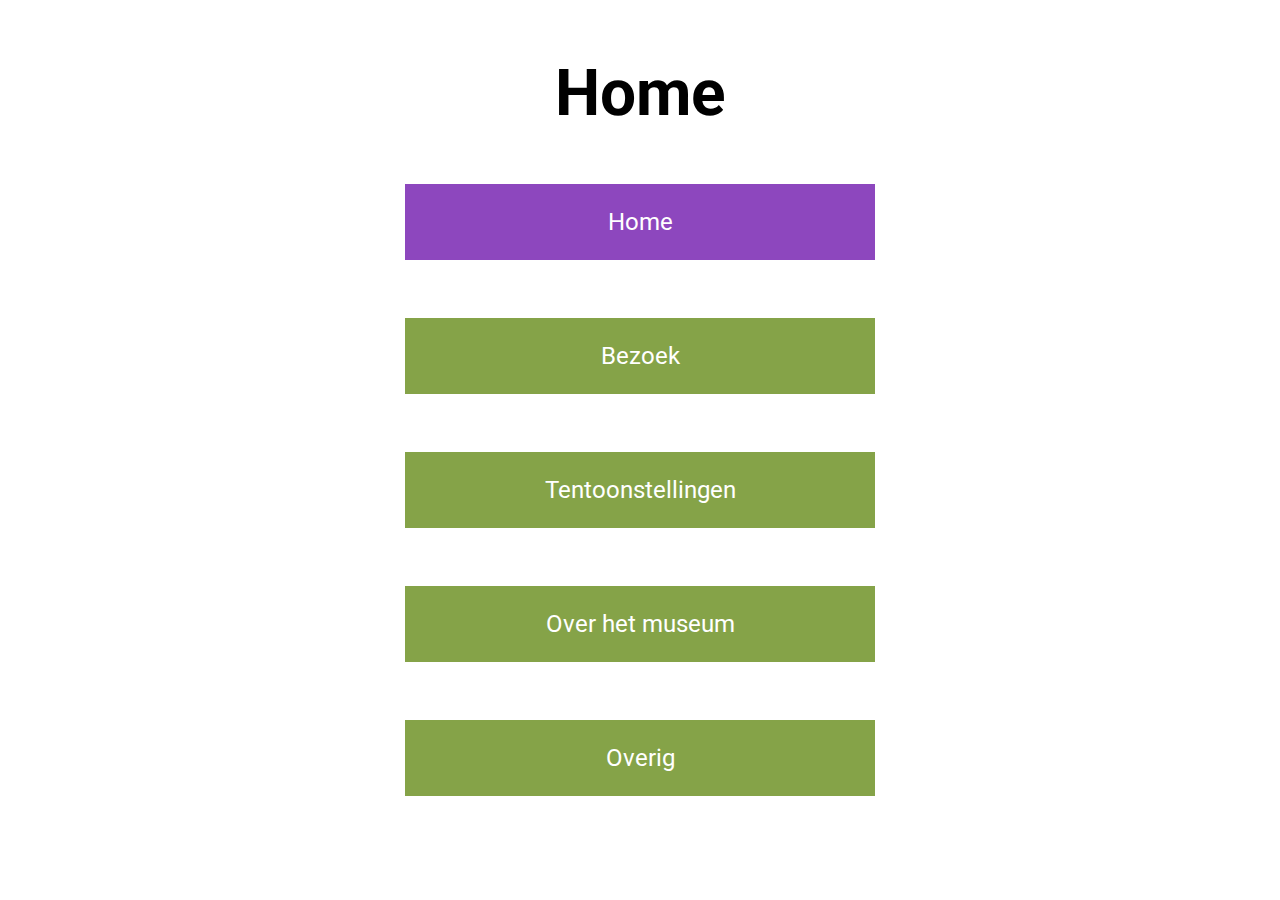
<file: index.html>
<!DOCTYPE html>
<html lang="nl">

<head>
    <meta charset="UTF-8">
    <meta http-equiv="X-UA-Compatible" content="IE=edge">
    <meta name="viewport" content="width=device-width, initial-scale=1.0">

    <link rel="preconnect" href="https://fonts.googleapis.com">
    <link rel="preconnect" href="https://fonts.gstatic.com" crossorigin>
    <link href="https://fonts.googleapis.com/css2?family=Roboto&display=swap" rel="stylesheet">
    <link rel="stylesheet" href="style.css">

    <title>Stedelijk Museum Kampen</title>
</head>

<body>
    <nav aria-label="Main" class="container">
        <h1>Home</h1>
        <form action="index.html">
            <button type="submit" class="home">Home</button>
        </form>
        <form action="bezoek.html">
            <button type="submit">Bezoek</button>
        </form>
        <form action="tentoonstellingen.html">
            <button type="submit">Tentoonstellingen</button>
        </form>
        <form action="over.html">
            <button type="submit">Over het museum</button>
        </form>
        <form action="overig.html">
            <button type="submit">Overig</button>
        </form>
    </nav>
</body>

</html>
</file>
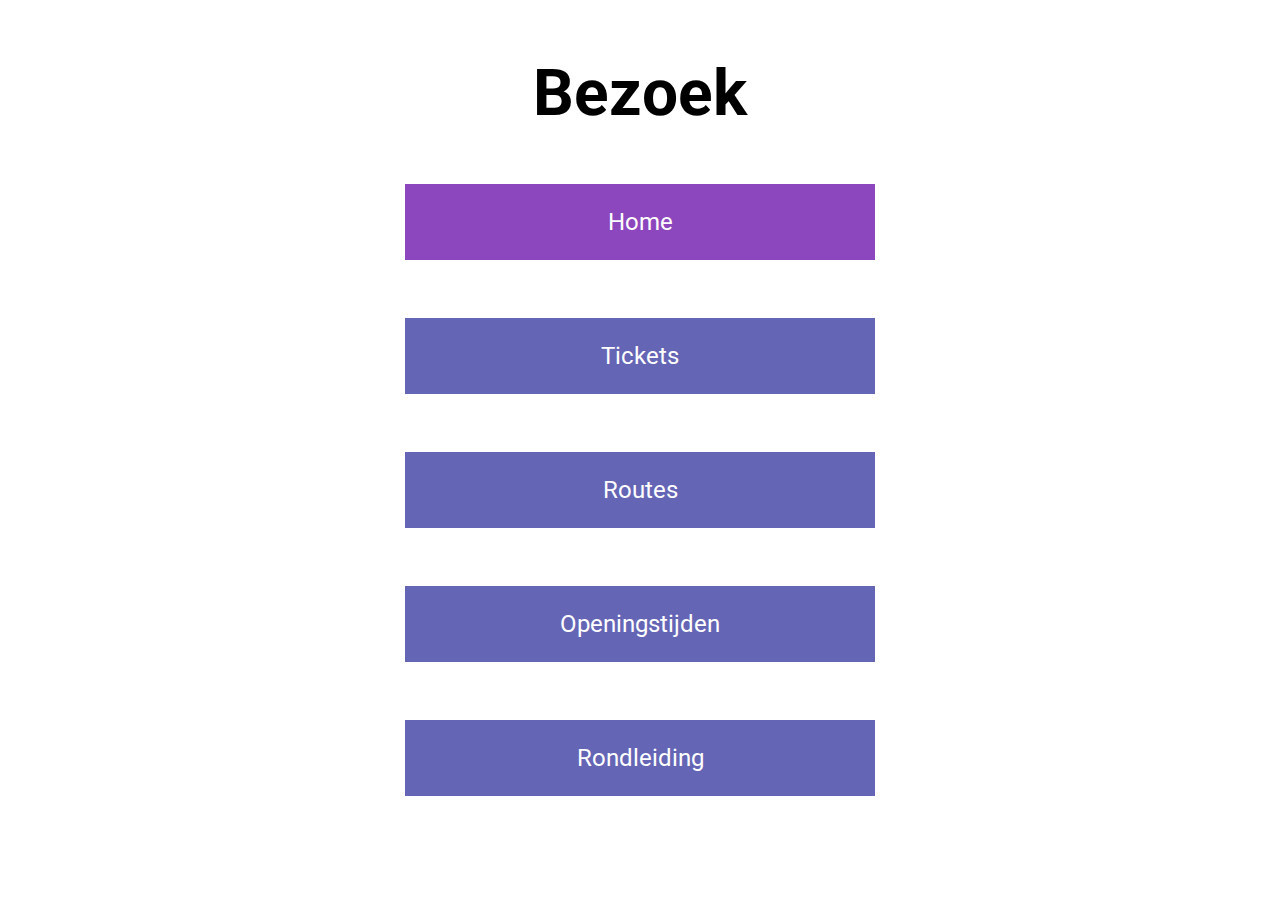
<file: bezoek.html>
<!DOCTYPE html>
<html lang="en">

<head>
    <meta charset="UTF-8">
    <meta http-equiv="X-UA-Compatible" content="IE=edge">
    <meta name="viewport" content="width=device-width, initial-scale=1.0">

    <link rel="preconnect" href="https://fonts.googleapis.com">
    <link rel="preconnect" href="https://fonts.gstatic.com" crossorigin>
    <link href="https://fonts.googleapis.com/css2?family=Roboto&display=swap" rel="stylesheet">
    <link rel="stylesheet" href="style.css">

    <title>Bezoek</title>
</head>

<body>
    <nav aria-label="Bezoek" class="container sub">
        <h1>Bezoek</h1>
        <form action="index.html">
            <button type="submit" class="home">Home</button>
        </form>
        <form action="">
            <button type="submit">Tickets</button>
        </form>
        <form action="">
            <button type="submit">Routes</button>
        </form>
        <form action="">
            <button type="submit">Openingstijden</button>
        </form>
        <form action="">
            <button type="submit">Rondleiding</button>
        </form>
    </nav>
</body>

</html>
</file>
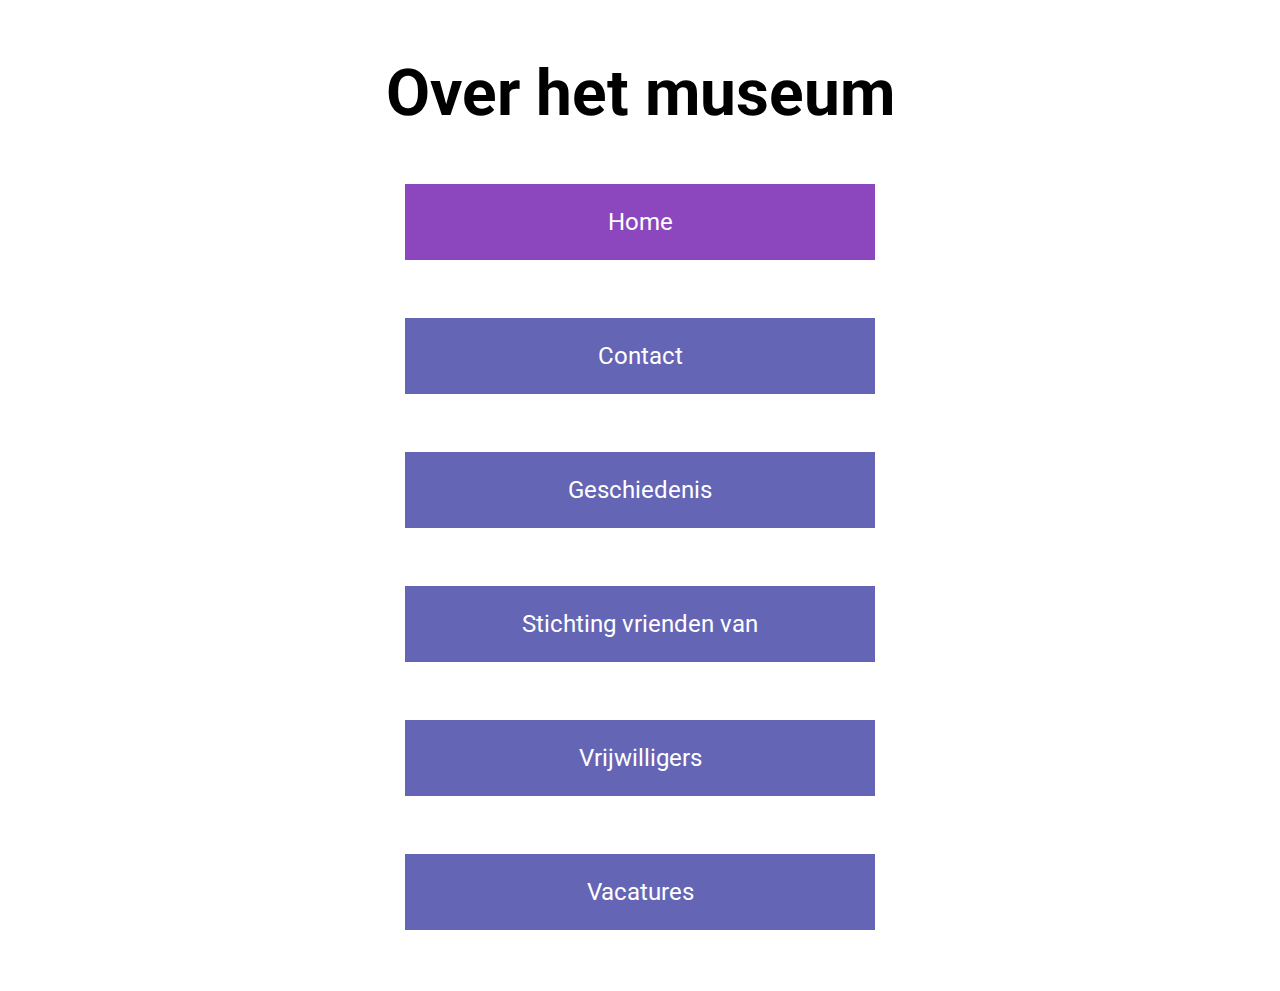
<file: over.html>
<!DOCTYPE html>
<html lang="en">

<head>
    <meta charset="UTF-8">
    <meta http-equiv="X-UA-Compatible" content="IE=edge">
    <meta name="viewport" content="width=device-width, initial-scale=1.0">

    <link rel="preconnect" href="https://fonts.googleapis.com">
    <link rel="preconnect" href="https://fonts.gstatic.com" crossorigin>
    <link href="https://fonts.googleapis.com/css2?family=Roboto&display=swap" rel="stylesheet">
    <link rel="stylesheet" href="style.css">

    <title>Over ons</title>
</head>

<body>
    <nav aria-label="Over ons" class="container sub">
        <h1>Over het museum</h1>
        <form action="index.html">
            <button type="submit" class="home">Home</button>
        </form>
        <form action="">
            <button type="submit">Contact</button>
        </form>
        <form action="">
            <button type="submit">Geschiedenis</button>
        </form>
        <form action="">
            <button type="submit">Stichting vrienden van</button>
        </form>
        <form action="">
            <button type="submit">Vrijwilligers</button>
        </form>
        <form action="">
            <button type="submit">Vacatures</button>
        </form>
    </nav>
</body>

</html>
</file>
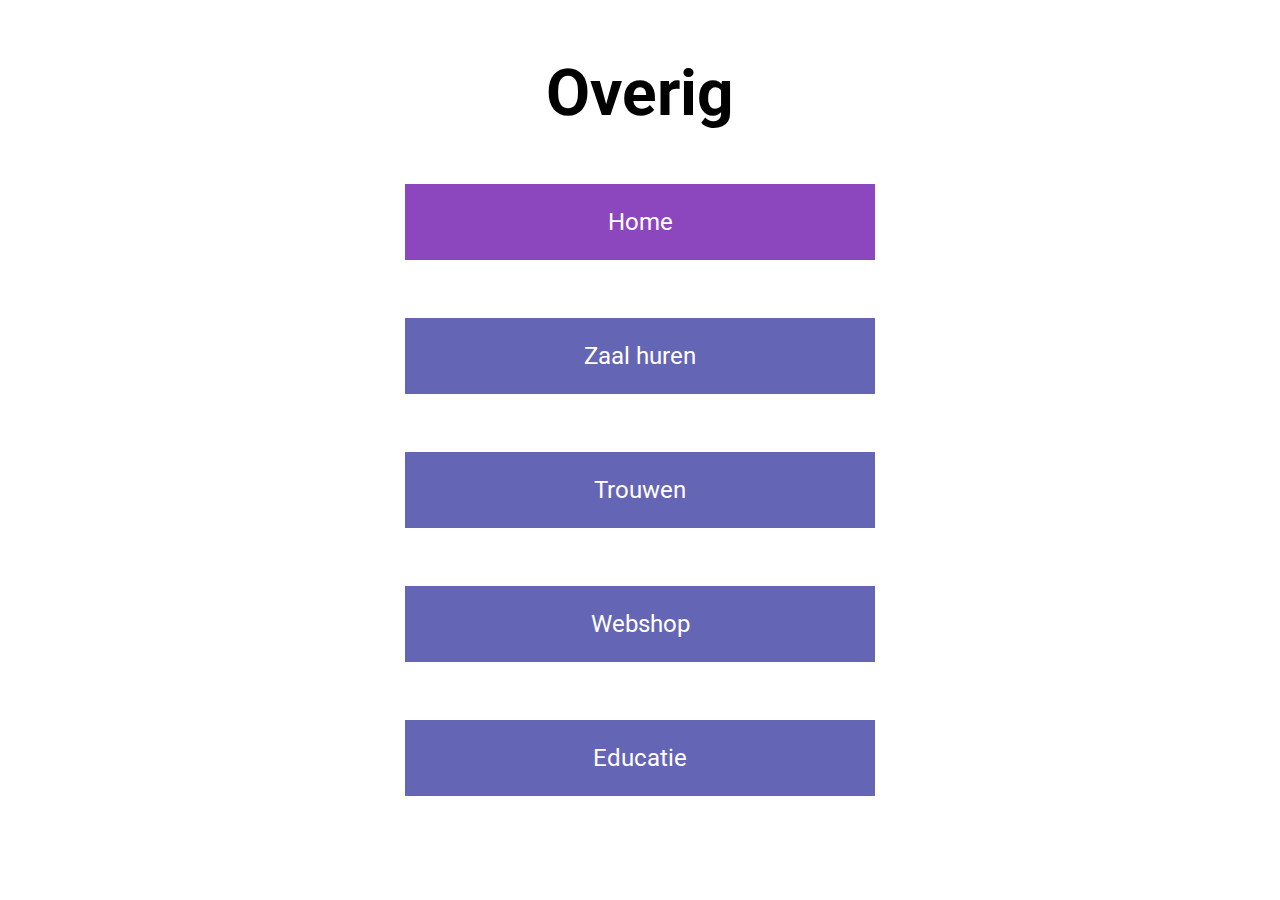
<file: overig.html>
<!DOCTYPE html>
<html lang="en">

<head>
    <meta charset="UTF-8">
    <meta http-equiv="X-UA-Compatible" content="IE=edge">
    <meta name="viewport" content="width=device-width, initial-scale=1.0">

    <link rel="preconnect" href="https://fonts.googleapis.com">
    <link rel="preconnect" href="https://fonts.gstatic.com" crossorigin>
    <link href="https://fonts.googleapis.com/css2?family=Roboto&display=swap" rel="stylesheet">
    <link rel="stylesheet" href="style.css">

    <title>Overig</title>
</head>

<body>
    <nav aria-label="Overig" class="container sub">
        <h1>Overig</h1>
        <form action="index.html">
            <button type="submit" class="home">Home</button>
        </form>
        <form action="">
            <button type="submit">Zaal huren</button>
        </form>
        <form action="">
            <button type="submit">Trouwen</button>
        </form>
        <form action="">
            <button type="submit">Webshop</button>
        </form>
        <form action="">
            <button type="submit">Educatie</button>
        </form>
    </nav>
</body>

</html>
</file>
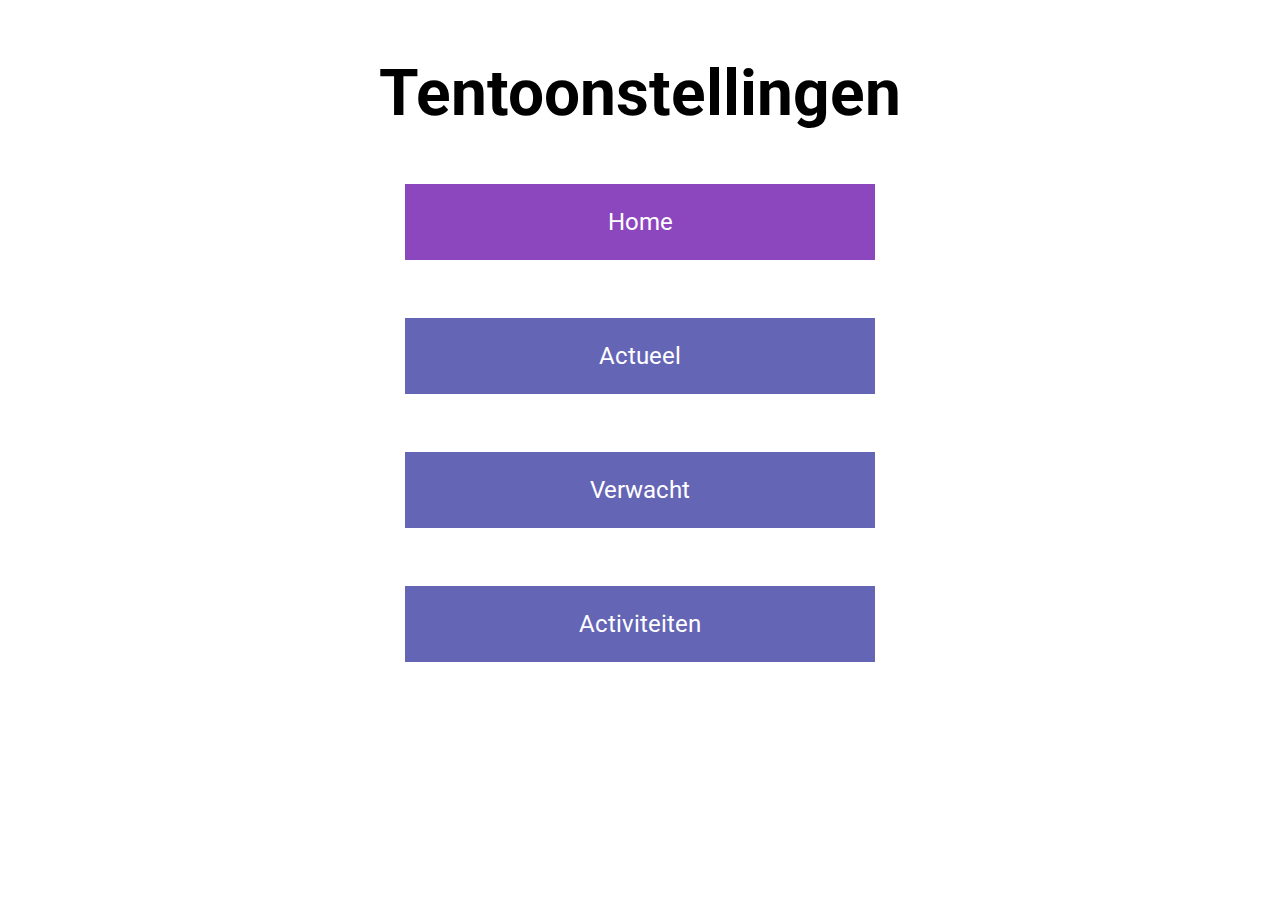
<file: tentoonstellingen.html>
<!DOCTYPE html>
<html lang="en">

<head>
    <meta charset="UTF-8">
    <meta http-equiv="X-UA-Compatible" content="IE=edge">
    <meta name="viewport" content="width=device-width, initial-scale=1.0">

    <link rel="preconnect" href="https://fonts.googleapis.com">
    <link rel="preconnect" href="https://fonts.gstatic.com" crossorigin>
    <link href="https://fonts.googleapis.com/css2?family=Roboto&display=swap" rel="stylesheet">
    <link rel="stylesheet" href="style.css">

    <title>Tentoonstellingen</title>
</head>

<body>
    <nav aria-label="Tentoonstellingen" class="container sub">
        <h1>Tentoonstellingen</h1>
        <form action="index.html">
            <button type="submit" class="home">Home</button>
        </form>
        <form action="">
            <button type="submit">Actueel</button>
        </form>
        <form action="">
            <button type="submit">Verwacht</button>
        </form>
        <form action="">
            <button type="submit">Activiteiten</button>
        </form>
    </nav>
</body>

</html>
</file>
<file: style.css>
* {
    box-sizing: border-box;
    font-family: "Roboto", sans-serif;
}

button {
    font-size: 24px;
    background: rgb(133, 163, 72);
    padding: 1em;
    text-align: center;
    text-decoration: none;
    color: #fff;
    border: solid 5px #fff;
    max-width: 20em;
    width: 100%;
    cursor: pointer;

}

button:hover {
    background: olivedrab;
    border: solid 5px rgb(80, 80, 80);
}

.sub button {
    background: rgb(101, 101, 182);
}

.sub button:hover {
    background: rgb(113, 150, 160);
}

h1 {
    font-size: 4em;
    margin: 0;
}

.home {
    background: rgb(141, 71, 190)!important;
}

.home:hover {
    background: indigo!important;
}

.container {
    display: flex;
    flex-direction: column;
    gap: 3em;
    padding: 3em;
    align-items: center;
}

form {
    display: flex;
    width: 100%;
    justify-content: center;
}
</file>
